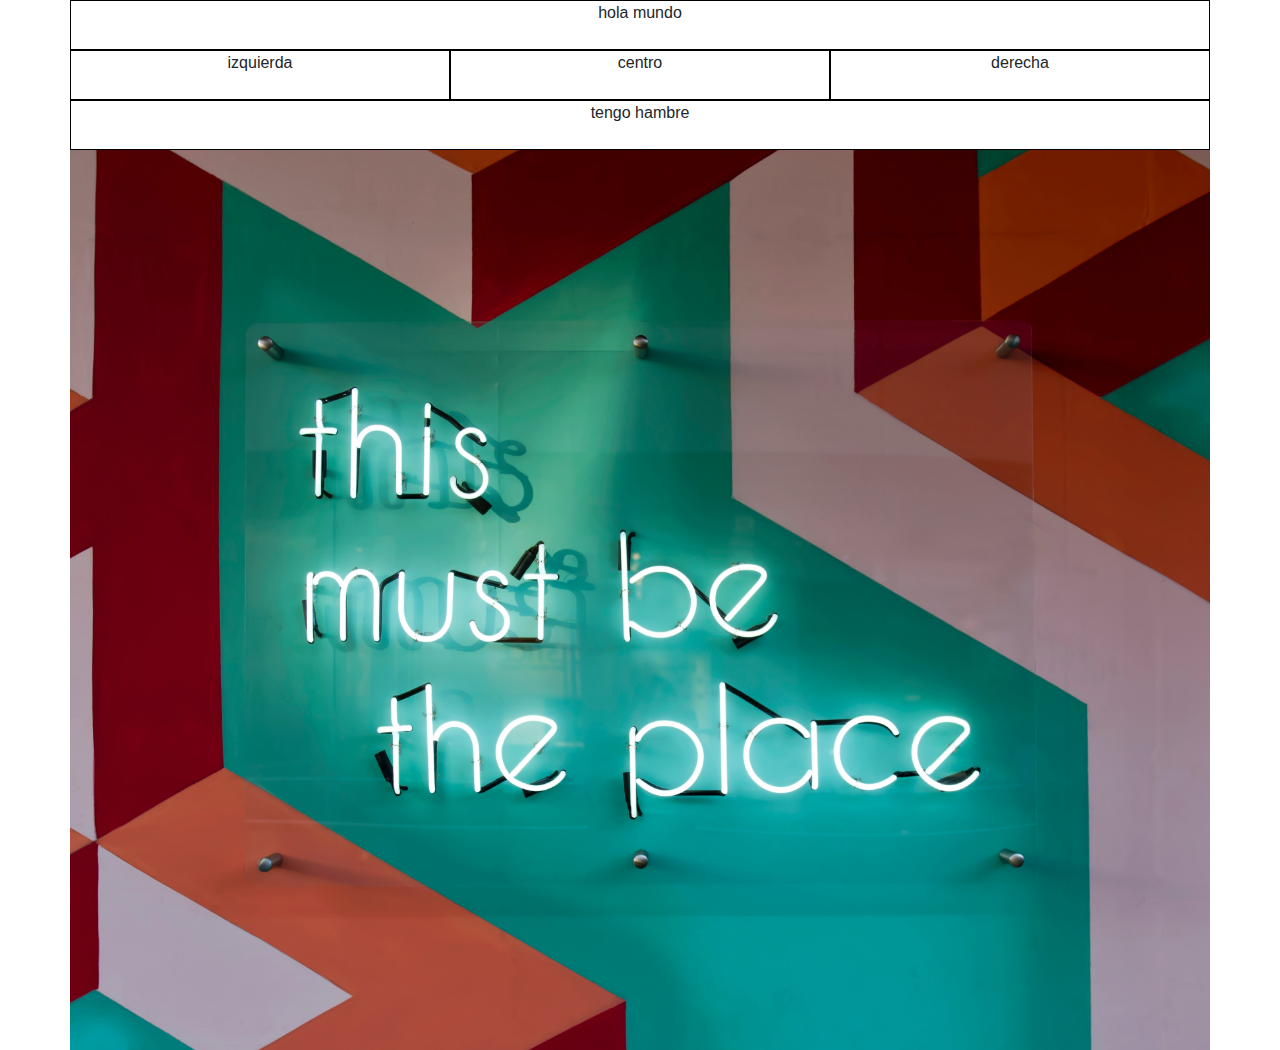
<file: index.html>
<!DOCTYPE html>
<html lang="en">
<head>
    <meta charset="UTF-8">
    <meta name="viewport" content="width=device-width, initial-scale=1.0">
    <meta http-equiv="X-UA-Compatible" content="ie=edge">
    <link rel="stylesheet" href="css/bootstrap.min.css">
    <link rel="stylesheet" href="css/estilos2.css">
    <style>
        .slider{
            background: url("imagen/place.jpg");
            height: 100vh;
            background-size: cover;
            background-position: center;
        }
    </style>
    <title>Document</title>
    <div class="container">
        <div class="row">
            <div class="col borde">hola mundo</div>
        </div>
        <div class="row color1">
            <div class="borde col-4">izquierda</div>
            <div class="borde col-4">centro</div>
            <div class="borde col-4">derecha</div>
        </div>
        <div class="row">
            <div class="borde col">tengo hambre</div>
        </div>
    </div>
</head>
<body>
    <div class="container fluid slider d-flex flex-column justify-content-center align-items-center">

    </div>
    
</body>
</html>
</file>
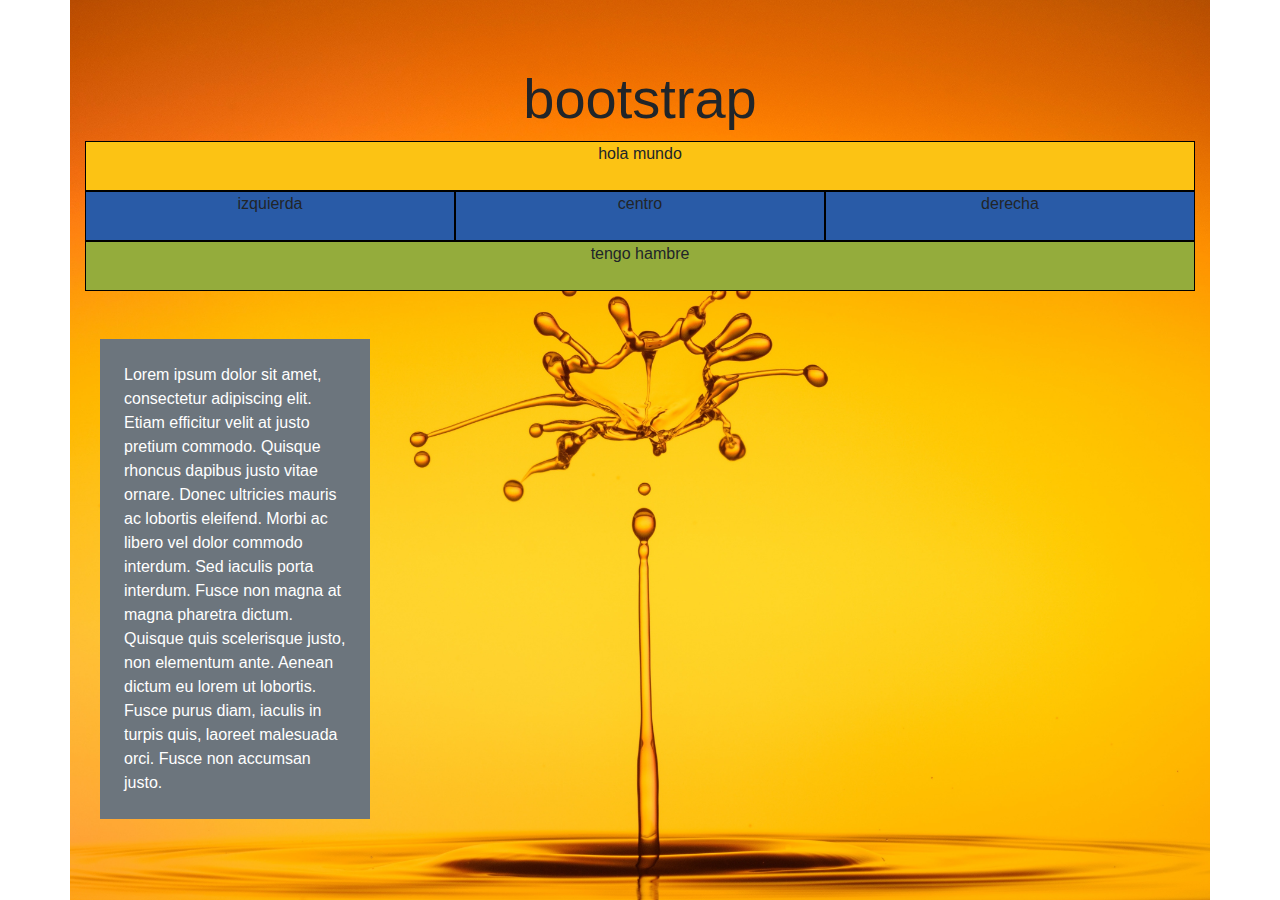
<file: index2.html>
<!DOCTYPE html>
<html lang="en">
<head>
    <meta charset="UTF-8">
    <meta name="viewport" content="width=device-width, initial-scale=1.0">
    <meta http-equiv="X-UA-Compatible" content="ie=edge">
    <link rel="stylesheet" href="css/bootstrap.min.css">
    <link rel="stylesheet" href="css/estilos2.css">
    <style>
        .slider{
            background: url("imagen/agua.jpg");
            height: 100vh;
            background-size: cover;
            background-position: center;
        }
    </style>
    <title>Document</title>
    
        
    
    </div>
</head>
<body>
        <div class="container fluid slider d-flex flex-column justify-content-center align-items-center">
            <h1 class="display-4 nh-5">bootstrap</h1>
                <div class="container">
                        <div class="color2 row">
                            <div class="col borde">hola mundo</div>
                        </div>
                        <div class="color4 row">
                            <div class="borde col-4">izquierda</div>
                            <div class="borde col-4">centro</div>
                            <div class="borde col-4">derecha</div>
                        </div>
                        <div class="color3 row">
                            <div class="borde col">tengo hambre</div>
                        </div>
            </div>
            <section class="container-fluid">
<p class="mt-5 bg-secondary text-white p-4 w-25">
    Lorem ipsum dolor sit amet, consectetur adipiscing elit. Etiam efficitur velit at justo pretium commodo. Quisque rhoncus dapibus justo vitae ornare. Donec ultricies mauris ac lobortis eleifend. Morbi ac libero vel dolor commodo interdum. Sed iaculis porta interdum. Fusce non magna at magna pharetra dictum. Quisque quis scelerisque justo, non elementum ante. Aenean dictum eu lorem ut lobortis. Fusce purus diam, iaculis in turpis quis, laoreet malesuada orci. Fusce non accumsan justo.
</p>
            </section>
</body>
</html>
</file>
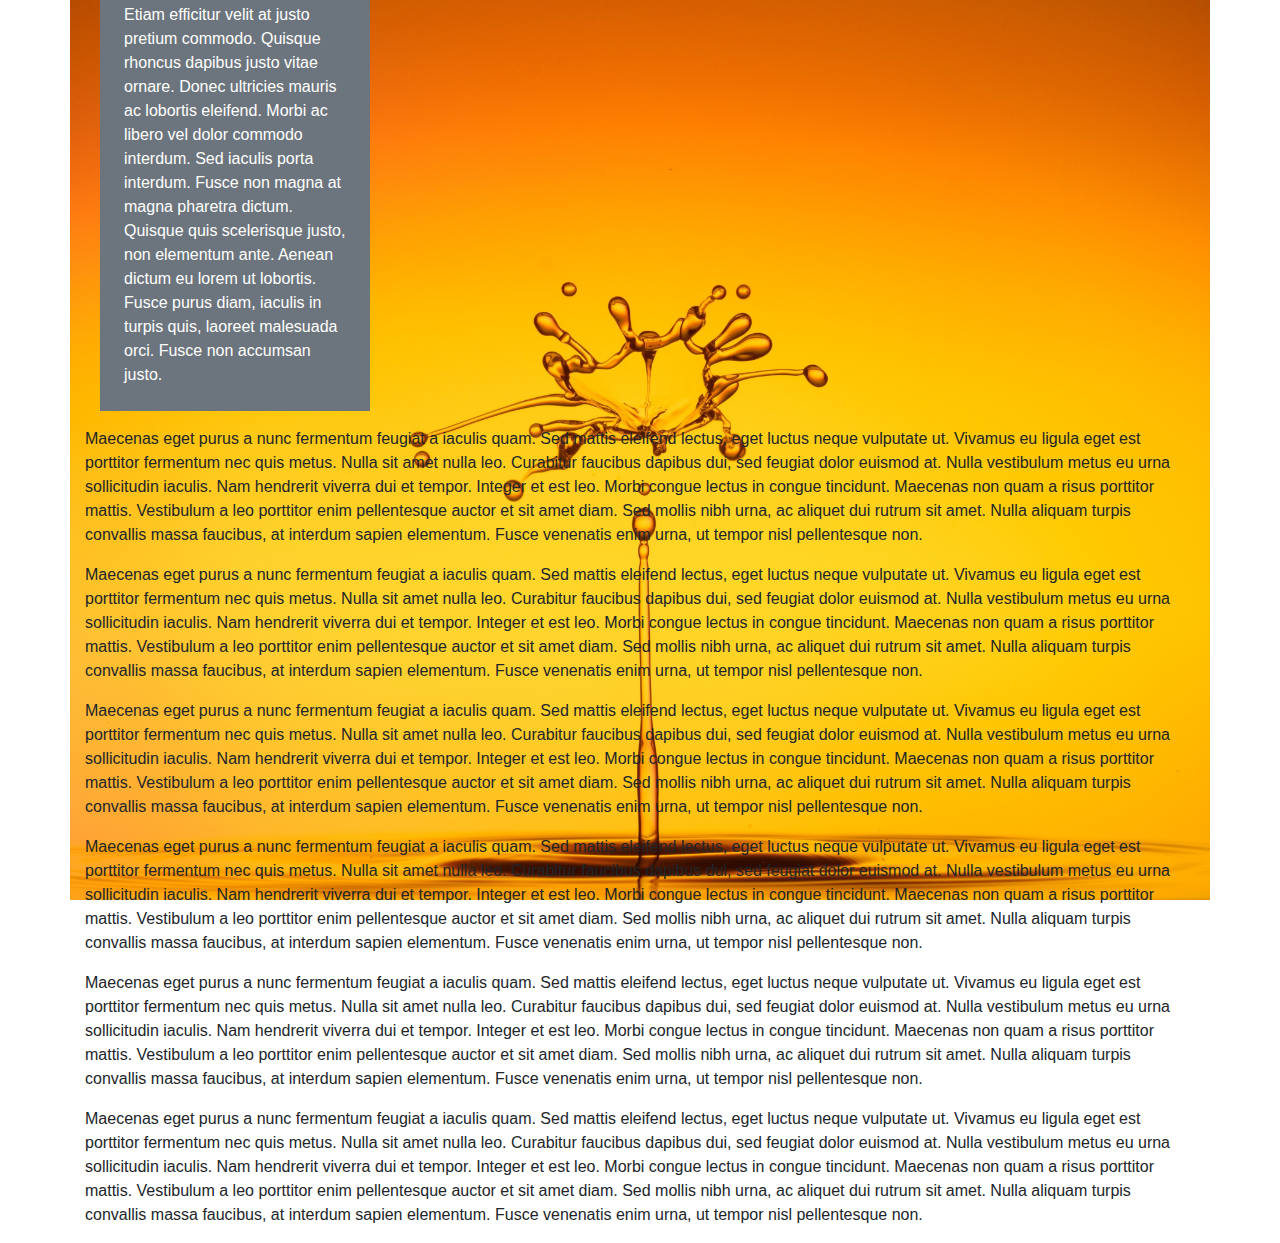
<file: index3.html>
<!DOCTYPE html>
<html lang="en">
<head>
    <meta charset="UTF-8">
    <meta name="viewport" content="width=device-width, initial-scale=1.0">
    <meta http-equiv="X-UA-Compatible" content="ie=edge">
    <link rel="stylesheet" href="css/bootstrap.min.css">
    <link rel="stylesheet" href="css/estilos2.css">
    <style>
        .slider{
            background: url("imagen/agua.jpg");
            height: 100vh;
            background-size: cover;
            background-position: center;
        }
    </style>
    <title>Document</title>
    
        
    
    </div>
</head>
<body>
        <div class="container fluid slider d-flex flex-column justify-content-center align-items-center">
            <h1 class="display-4 nh-5">bootstrap</h1>
                <div class="container">
                        <div class="color2 row">
                            <div class="col borde">hola mundo</div>
                        </div>
                        <div class="color4 row">
                            <div class="borde col-4">izquierda</div>
                            <div class="borde col-4">centro</div>
                            <div class="borde col-4">derecha</div>
                        </div>
                        <div class="color3 row">
                            <div class="borde col">tengo hambre</div>
                        </div>
            </div>
            <section class="container-fluid">
<p class="mt-5 bg-secondary text-white p-4 w-25">
    Lorem ipsum dolor sit amet, consectetur adipiscing elit. Etiam efficitur velit at justo pretium commodo. Quisque rhoncus dapibus justo vitae ornare. Donec ultricies mauris ac lobortis eleifend. Morbi ac libero vel dolor commodo interdum. Sed iaculis porta interdum. Fusce non magna at magna pharetra dictum. Quisque quis scelerisque justo, non elementum ante. Aenean dictum eu lorem ut lobortis. Fusce purus diam, iaculis in turpis quis, laoreet malesuada orci. Fusce non accumsan justo.
</p>

            </section>
            <section>
            <p>
                Maecenas eget purus a nunc fermentum feugiat a iaculis quam. Sed mattis eleifend lectus, eget luctus neque vulputate ut. Vivamus eu ligula eget est porttitor fermentum nec quis metus. Nulla sit amet nulla leo. Curabitur faucibus dapibus dui, sed feugiat dolor euismod at. Nulla vestibulum metus eu urna sollicitudin iaculis. Nam hendrerit viverra dui et tempor. Integer et est leo. Morbi congue lectus in congue tincidunt. Maecenas non quam a risus porttitor mattis. Vestibulum a leo porttitor enim pellentesque auctor et sit amet diam. Sed mollis nibh urna, ac aliquet dui rutrum sit amet. Nulla aliquam turpis convallis massa faucibus, at interdum sapien elementum. Fusce venenatis enim urna, ut tempor nisl pellentesque non.
            </p>
            <p>
                Maecenas eget purus a nunc fermentum feugiat a iaculis quam. Sed mattis eleifend lectus, eget luctus neque vulputate ut. Vivamus eu ligula eget est porttitor fermentum nec quis metus. Nulla sit amet nulla leo. Curabitur faucibus dapibus dui, sed feugiat dolor euismod at. Nulla vestibulum metus eu urna sollicitudin iaculis. Nam hendrerit viverra dui et tempor. Integer et est leo. Morbi congue lectus in congue tincidunt. Maecenas non quam a risus porttitor mattis. Vestibulum a leo porttitor enim pellentesque auctor et sit amet diam. Sed mollis nibh urna, ac aliquet dui rutrum sit amet. Nulla aliquam turpis convallis massa faucibus, at interdum sapien elementum. Fusce venenatis enim urna, ut tempor nisl pellentesque non.
            </p>
            <p>
                Maecenas eget purus a nunc fermentum feugiat a iaculis quam. Sed mattis eleifend lectus, eget luctus neque vulputate ut. Vivamus eu ligula eget est porttitor fermentum nec quis metus. Nulla sit amet nulla leo. Curabitur faucibus dapibus dui, sed feugiat dolor euismod at. Nulla vestibulum metus eu urna sollicitudin iaculis. Nam hendrerit viverra dui et tempor. Integer et est leo. Morbi congue lectus in congue tincidunt. Maecenas non quam a risus porttitor mattis. Vestibulum a leo porttitor enim pellentesque auctor et sit amet diam. Sed mollis nibh urna, ac aliquet dui rutrum sit amet. Nulla aliquam turpis convallis massa faucibus, at interdum sapien elementum. Fusce venenatis enim urna, ut tempor nisl pellentesque non.
            </p>
            <p>
                Maecenas eget purus a nunc fermentum feugiat a iaculis quam. Sed mattis eleifend lectus, eget luctus neque vulputate ut. Vivamus eu ligula eget est porttitor fermentum nec quis metus. Nulla sit amet nulla leo. Curabitur faucibus dapibus dui, sed feugiat dolor euismod at. Nulla vestibulum metus eu urna sollicitudin iaculis. Nam hendrerit viverra dui et tempor. Integer et est leo. Morbi congue lectus in congue tincidunt. Maecenas non quam a risus porttitor mattis. Vestibulum a leo porttitor enim pellentesque auctor et sit amet diam. Sed mollis nibh urna, ac aliquet dui rutrum sit amet. Nulla aliquam turpis convallis massa faucibus, at interdum sapien elementum. Fusce venenatis enim urna, ut tempor nisl pellentesque non.
            </p>
            <p>
                Maecenas eget purus a nunc fermentum feugiat a iaculis quam. Sed mattis eleifend lectus, eget luctus neque vulputate ut. Vivamus eu ligula eget est porttitor fermentum nec quis metus. Nulla sit amet nulla leo. Curabitur faucibus dapibus dui, sed feugiat dolor euismod at. Nulla vestibulum metus eu urna sollicitudin iaculis. Nam hendrerit viverra dui et tempor. Integer et est leo. Morbi congue lectus in congue tincidunt. Maecenas non quam a risus porttitor mattis. Vestibulum a leo porttitor enim pellentesque auctor et sit amet diam. Sed mollis nibh urna, ac aliquet dui rutrum sit amet. Nulla aliquam turpis convallis massa faucibus, at interdum sapien elementum. Fusce venenatis enim urna, ut tempor nisl pellentesque non.
            </p>
            <p>
                Maecenas eget purus a nunc fermentum feugiat a iaculis quam. Sed mattis eleifend lectus, eget luctus neque vulputate ut. Vivamus eu ligula eget est porttitor fermentum nec quis metus. Nulla sit amet nulla leo. Curabitur faucibus dapibus dui, sed feugiat dolor euismod at. Nulla vestibulum metus eu urna sollicitudin iaculis. Nam hendrerit viverra dui et tempor. Integer et est leo. Morbi congue lectus in congue tincidunt. Maecenas non quam a risus porttitor mattis. Vestibulum a leo porttitor enim pellentesque auctor et sit amet diam. Sed mollis nibh urna, ac aliquet dui rutrum sit amet. Nulla aliquam turpis convallis massa faucibus, at interdum sapien elementum. Fusce venenatis enim urna, ut tempor nisl pellentesque non.
            </p>
        </section>
</body>
</html>
</file>
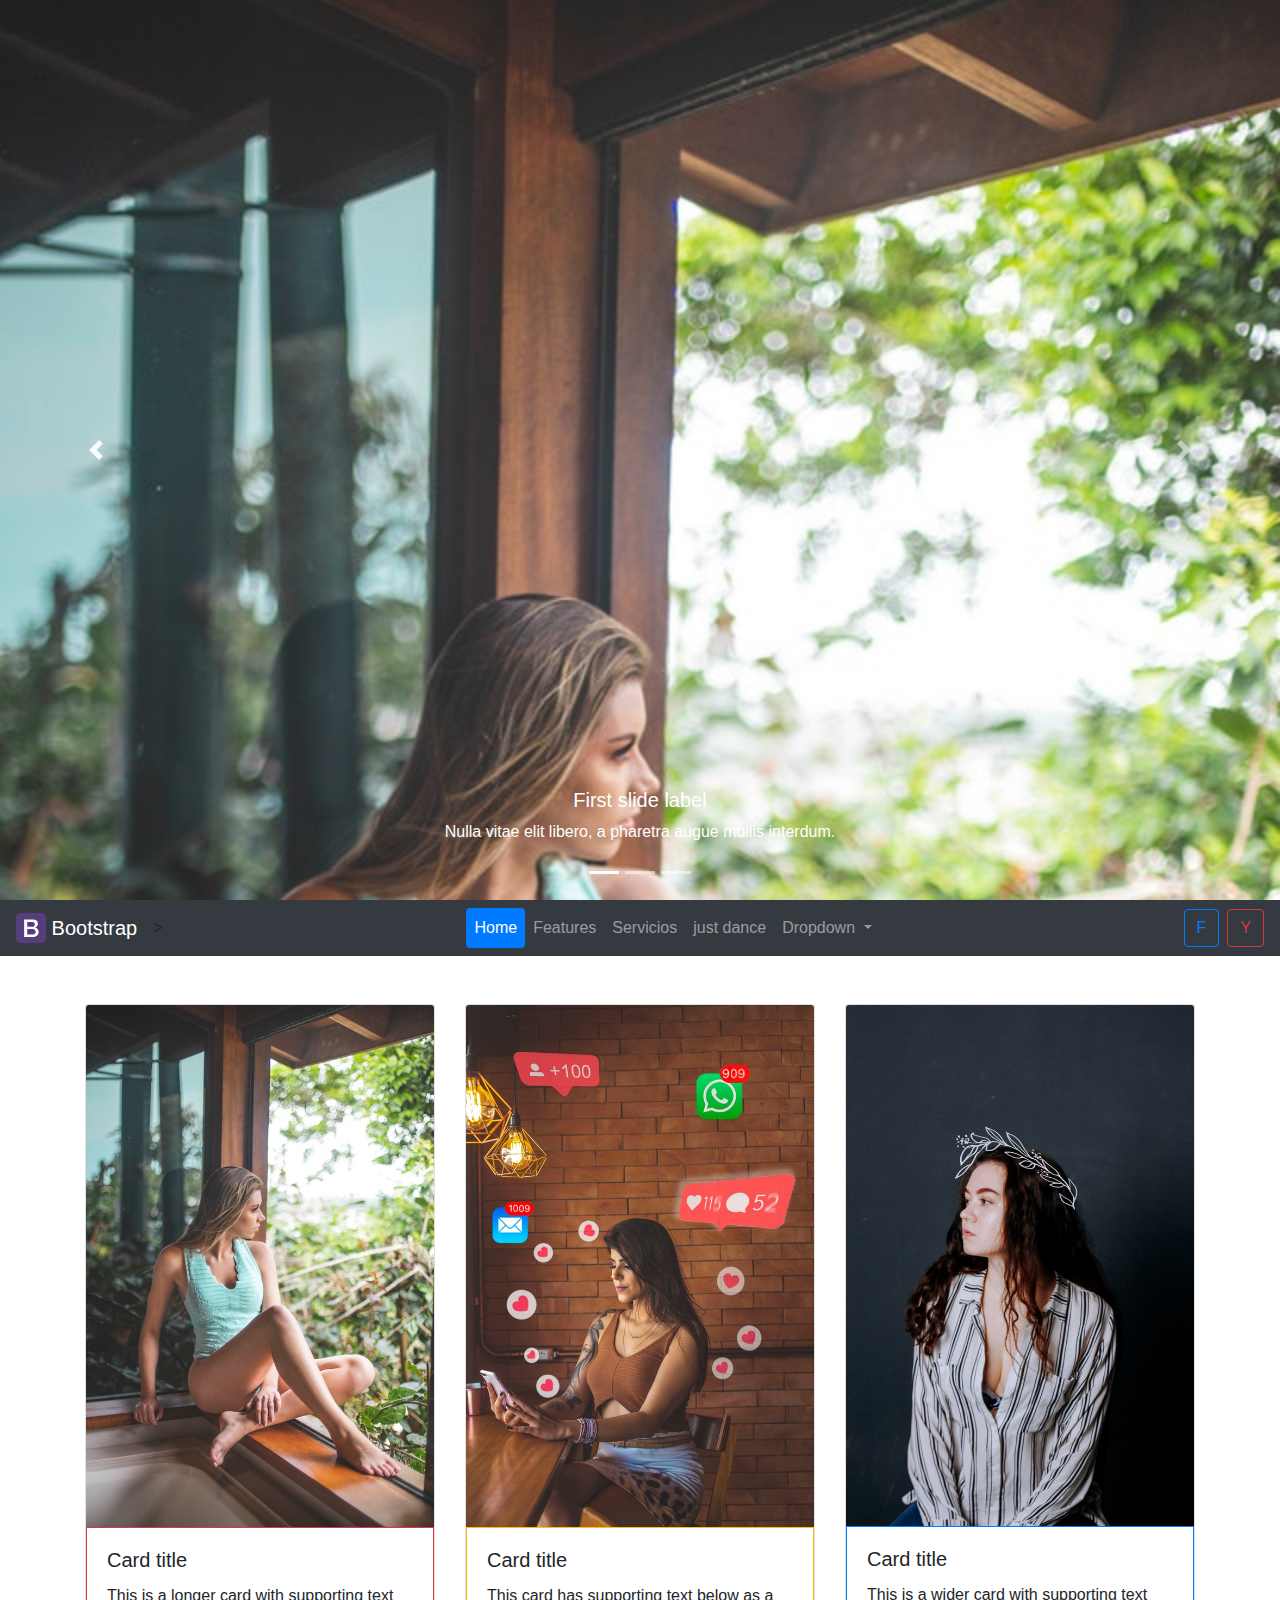
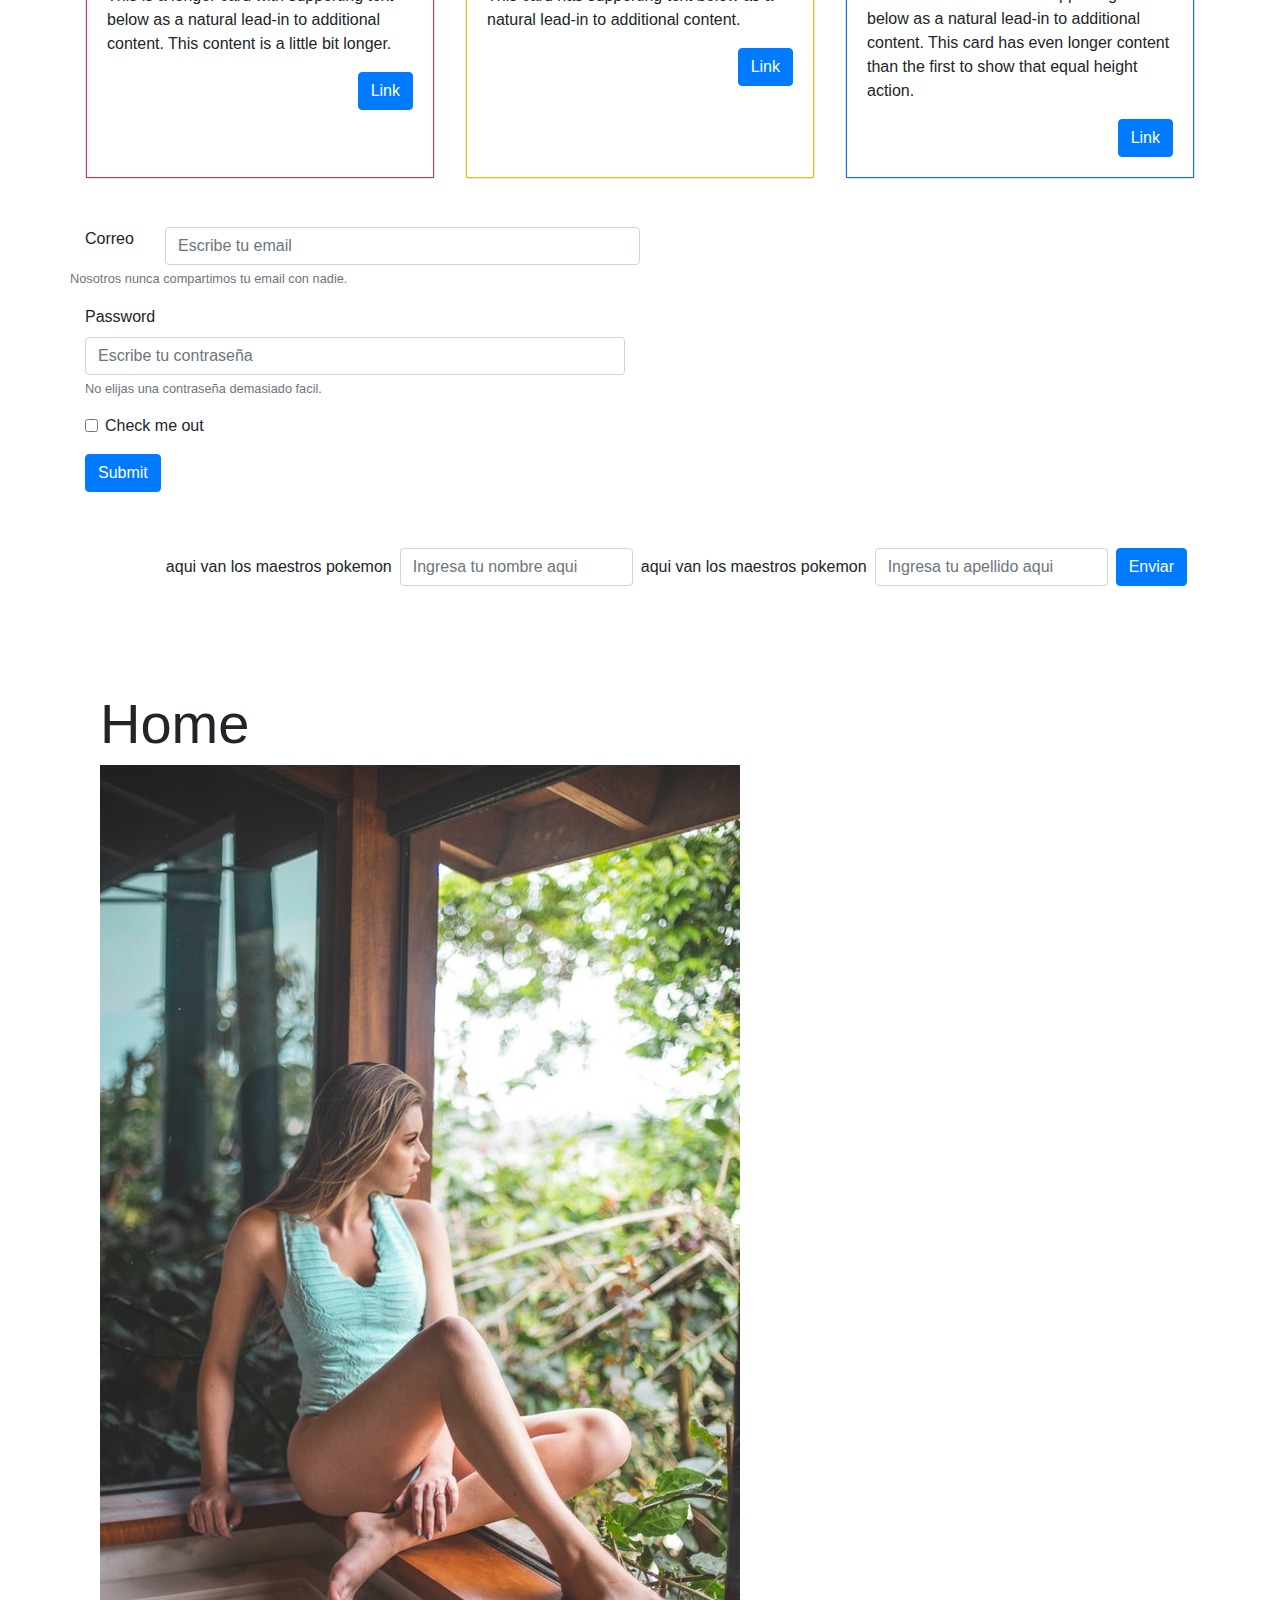
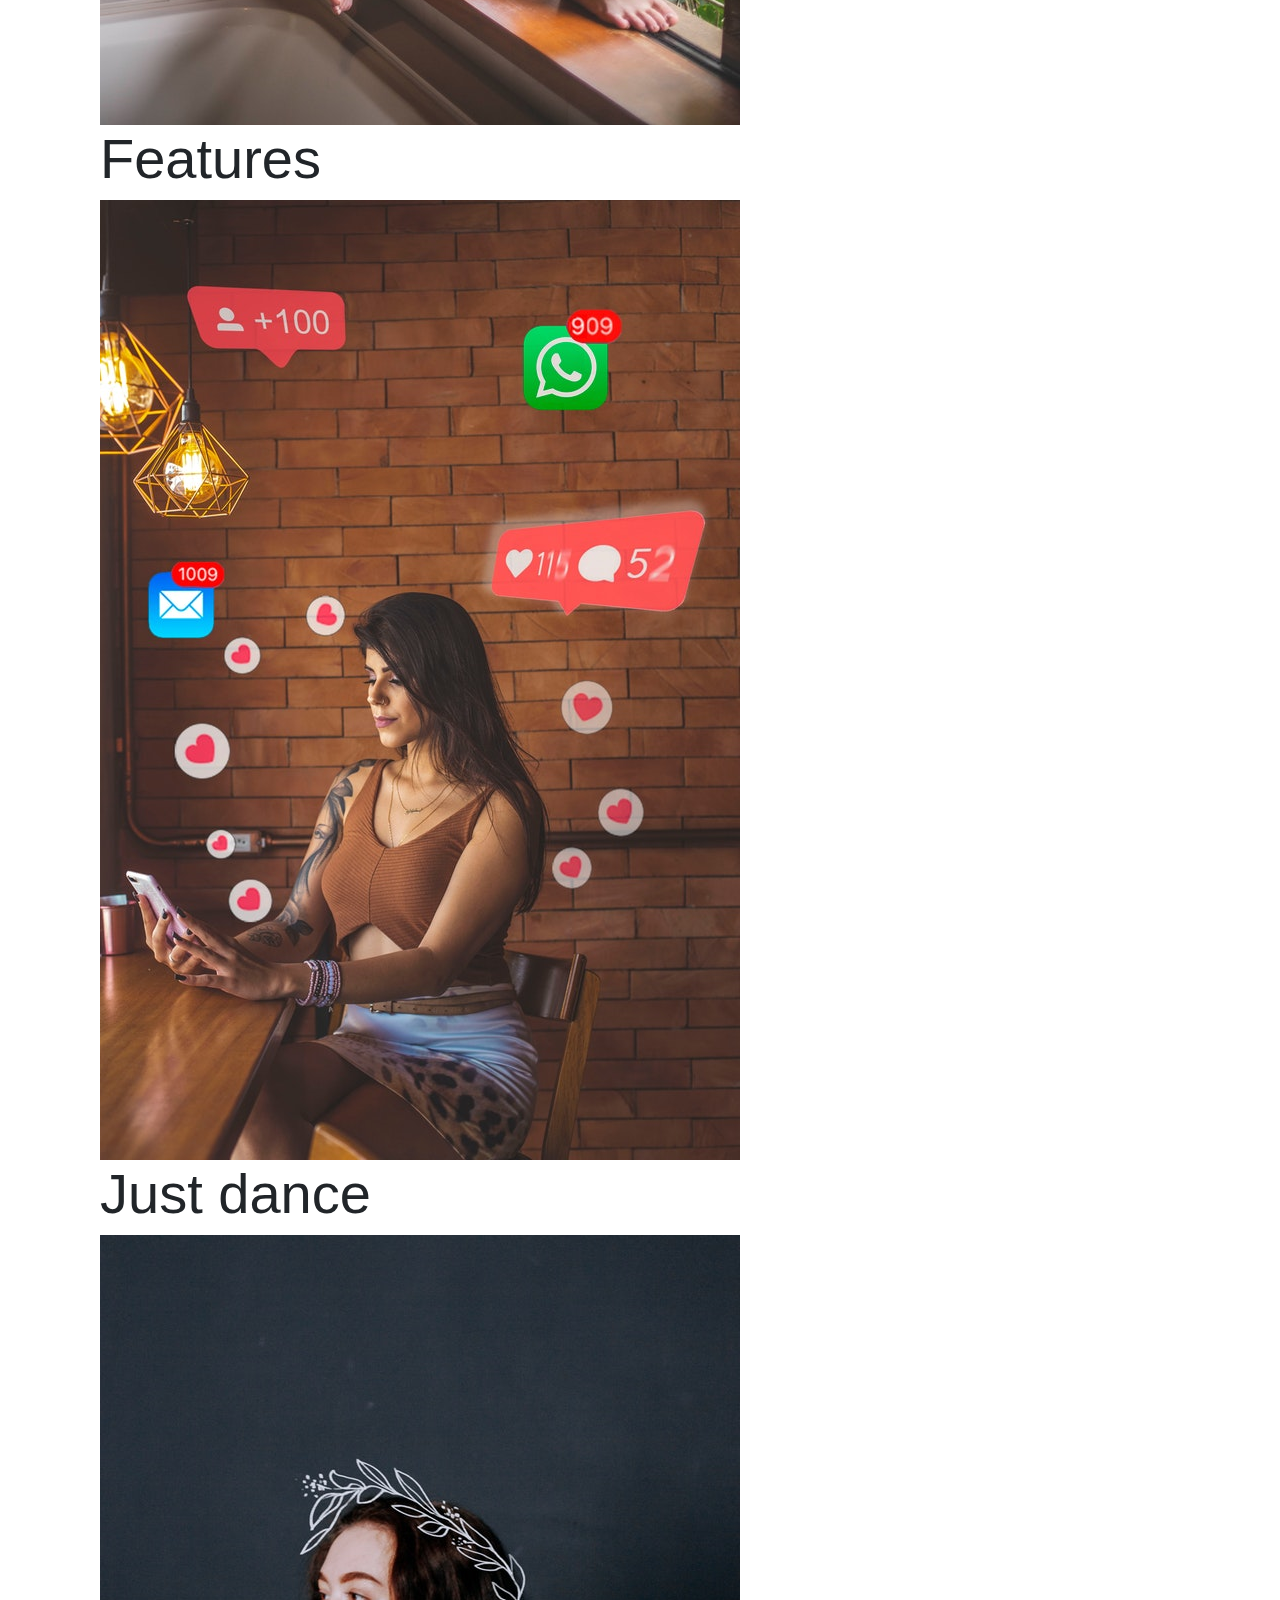
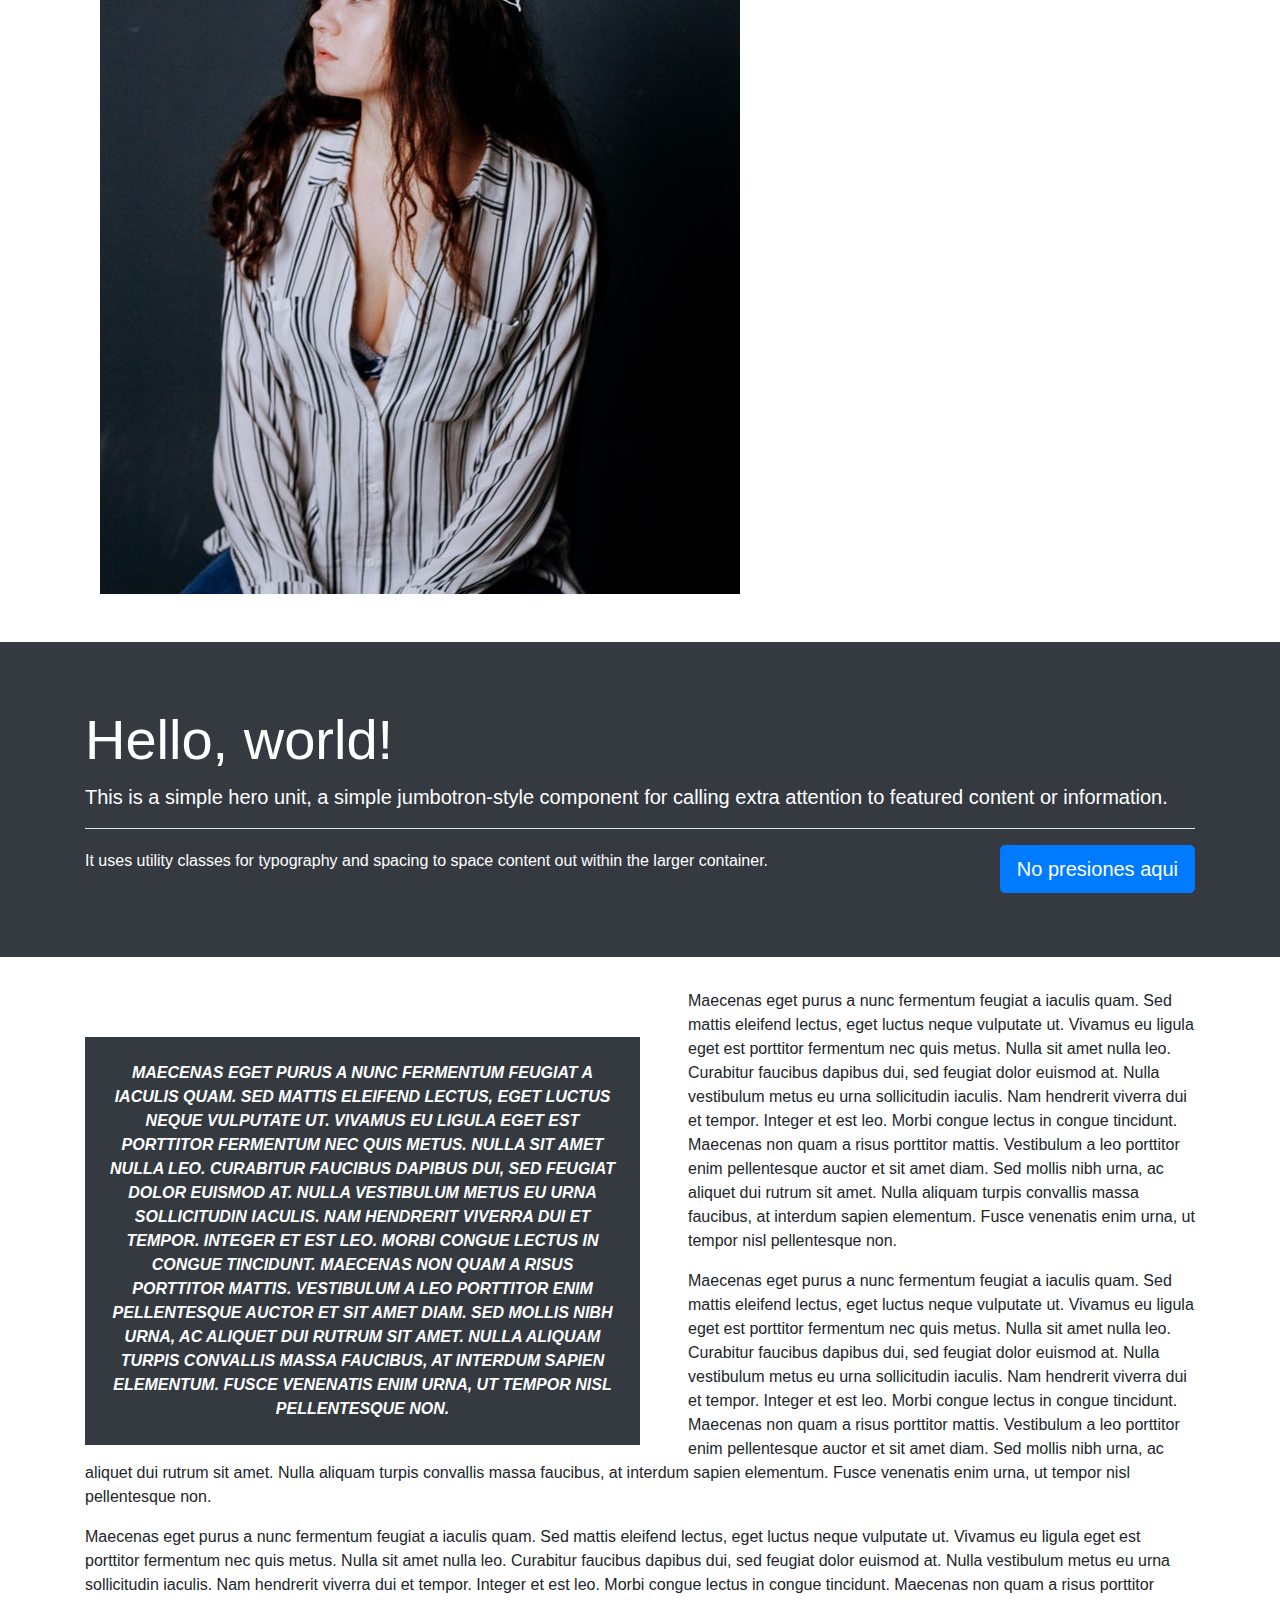
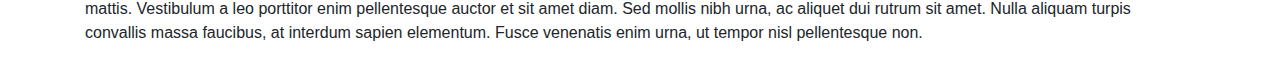
<file: nuevoindex9.html>
<!DOCTYPE html>
<html lang="en">
<head>
    <meta charset="UTF-8">
    <meta name="viewport" content="width=device-width, initial-scale=1.0">
    <meta http-equiv="X-UA-Compatible" content="ie=edge">
    <link rel="stylesheet" href="css/bootstrap.css">
    <link rel="stylesheet" href="css/estilos2.css">
    <style>
         
    .slider{
            background: url(imagen/madera.jpg);
            height: 100vh;
            background-size: cover;
            background-position: center;
            }
            body{
                position: relative;
            }
    </style>

    <title>Document</title>
    <script src="js/smooth-scroll.min.js"></script>
    <script>
                        var scroll = new SmoothScroll('a[href*="#"]', {

                // Selectors
                ignore: '[data-scroll-ignore]', // Selector for links to ignore (must be a valid CSS selector)
                header: null, // Selector for fixed headers (must be a valid CSS selector)
                topOnEmptyHash: true, // Scroll to the top of the page for links with href="#"

                // Speed & Duration
                speed: 500, // Integer. Amount of time in milliseconds it should take to scroll 1000px
                speedAsDuration: false, // If true, use speed as the total duration of the scroll animation
                durationMax: null, // Integer. The maximum amount of time the scroll animation should take
                durationMin: null, // Integer. The minimum amount of time the scroll animation should take
                clip: true, // If true, adjust scroll distance to prevent abrupt stops near the bottom of the page
                offset: function (anchor, toggle) {

                    // Integer or Function returning an integer. How far to offset the scrolling anchor location in pixels
                    // This example is a function, but you could do something as simple as `offset: 25`

                    // An example returning different values based on whether the clicked link was in the header nav or not
                    if (toggle.classList.closest('.my-header-nav')) {
                        return 25;
                    } else {
                        return 50;
                    }

                },

                // Easing
                easing: 'easeInOutCubic', // Easing pattern to use
                customEasing: function (time) {

                    // Function. Custom easing pattern
                    // If this is set to anything other than null, will override the easing option above

                    // return <your formulate with time as a multiplier>

                    // Example: easeInOut Quad
                    return time < 0.5 ? 2 * time * time : -1 + (4 - 2 * time) * time;

                },

                // History
                updateURL: true, // Update the URL on scroll
                popstate: true, // Animate scrolling with the forward/backward browser buttons (requires updateURL to be true)

                // Custom Events
                emitEvents: true // Emit custom events

                });
    </script>
</head>
<body data-spy="scroll" data-target="#experimento">
        <div class="bd-example">
                <div id="carouselExampleCaptions" class="carousel slide" data-ride="carousel">
                  <ol class="carousel-indicators">
                    <li data-target="#carouselExampleCaptions" data-slide-to="0" class="active"></li>
                    <li data-target="#carouselExampleCaptions" data-slide-to="1"></li>
                    <li data-target="#carouselExampleCaptions" data-slide-to="2"></li>
                  </ol>
                  <div class="carousel-inner">
                    <div class="carousel-item active" style="height: 100vh">
                      <img src="imagen/woman 1.jpg" class="d-block w-100" alt="...">
                      <div class="carousel-caption d-none d-md-block">
                        <h5>First slide label</h5>
                        <p>Nulla vitae elit libero, a pharetra augue mollis interdum.</p>
                      </div>
                    </div>
                    <div class="carousel-item" style="height: 100vh">
                      <img src="imagen/woman 2.jpg" class="d-block w-100" alt="...">
                      <div class="carousel-caption d-none d-md-block">
                        <h5>Second slide label</h5>
                        <p>Lorem ipsum dolor sit amet, consectetur adipiscing elit.</p>
                      </div>
                    </div>
                    <div class="carousel-item" style="height: 100vh">
                      <img src="imagen/woman 3.jpg" class="d-block w-100" alt="...">
                      <div class="carousel-caption d-none d-md-block">
                        <h5>Third slide label</h5>
                        <p>Praesent commodo cursus magna, vel scelerisque nisl consectetur.</p>
                      </div>
                    </div>
                  </div>
                  <a class="carousel-control-prev" href="#carouselExampleCaptions" role="button" data-slide="prev">
                    <span class="carousel-control-prev-icon" aria-hidden="true"></span>
                    <span class="sr-only">Previous</span>
                  </a>
                  <a class="carousel-control-next" href="#carouselExampleCaptions" role="button" data-slide="next">
                    <span class="carousel-control-next-icon" aria-hidden="true"></span>
                    <span class="sr-only">Next</span>
                  </a>
                </div>
              </div>
    </div>
    
    <nav id="experimento" class="navbar navbar-dark bg-dark navbar-expand-md sticky-top nav-pills">
                <button class="navbar-toggler navbar-toggler-right" type="button" data-toggle="collapse" data-target="#navbarTogglerDemo01" aria-controls="navbarTogglerDemo01" aria-expanded="false" aria-label="Toggle navigation">
                                <span class="navbar-toggler-icon"></span>
                              </button>
                <a class="navbar-brand" href="nuevoindex5.html">
                                <img src="imagen/bootstrap-solid.svg" width="30" height="30" class="d-inline-block align-top" alt="">
                                Bootstrap
                              </a>
                              <div class="collapse navbar-collapse" id="navbarTogglerDemo01">>
                              <div class="navbar-nav mr-auto ml-auto text-center">
                                        <a class="nav-item nav-link active" href="#home-1">Home</a>
                                        <a class="nav-item nav-link" href="#features-1">Features</a>
                                        <a class="nav-item nav-link" href="Servicios.html">Servicios</a>
                                        <a class="nav-item nav-link" href="#justdance-1" tabindex="-1" aria-disabled="true">just dance</a>
                                        <li class="nav-item dropdown">
                                            <a class="nav-link dropdown-toggle" href="#" id="navbarDropdown" role="button" data-toggle="dropdown" aria-haspopup="true" aria-expanded="false">
                                              Dropdown
                                            </a>
                                            <div class="dropdown-menu" aria-labelledby="navbarDropdown">
                                              <a class="dropdown-item" href="#">Carry on my wayward son</a>
                                              <a class="dropdown-item" href="#">Starboy</a>
                                              <div class="dropdown-divider"></div>
                                              <a class="dropdown-item" href="#">Dust in the wind</a>
                                            </div>
                                          </li>
                                      </div>
                                      <div class="d-flex flex-row justify-content-center">
                                              <a href="https://www.facebook.com/" class="btn btn-outline-primary mr-2">F</a>
                                              <a href="https://www.youtube.com/" class="btn btn-outline-danger">Y</a>
                                              
                                      </div>
                                </div>
                                
            </nav> 
        
        <div class="container">
                        <div class="card-deck mt-auto pt-5">
                                        <div class="card">
                                          <img src="imagen/woman 1.jpg" class="card-img-top" alt="...">
                                          <div class="card-body border border-danger">
                                            <h5 class="card-title">Card title</h5>
                                            <p class="card-text">This is a longer card with supporting text below as a natural lead-in to additional content. This content is a little bit longer.</p>
                                            <div class="d-flex justify-content-end">
                                            <a class="btn btn-primary" href="https://www.pexels.com/photo/woman-in-teal-swimsuit-sitting-by-the-window-1776906/" role="button">Link</a> 
                                        </div>
                                          </div>
                                        </div>
                                        <div class="card">
                                          <img src="imagen/woman 2.jpg" class="card-img-top" alt="...">
                                          <div class="card-body border border-warning">
                                            <h5 class="card-title">Card title</h5>
                                            <p class="card-text">This card has supporting text below as a natural lead-in to additional content.</p>
                                            <div class="d-flex justify-content-end">
                                            <a class="btn btn-primary" href="https://www.pexels.com/photo/sitting-woman-using-smartphone-with-hearts-and-smartphone-icons-2055500/" role="button">Link</a>
                                        </div>
                                          </div>
                                        </div>
                                        <div class="card">
                                          <img src="imagen/woman 3.jpg" class="card-img-top" alt="...">
                                          <div class="card-body border border-primary">
                                            <h5 class="card-title">Card title</h5>
                                            <p class="card-text">This is a wider card with supporting text below as a natural lead-in to additional content. This card has even longer content than the first to show that equal height action.</p>
                                            <div class="d-flex justify-content-end">

                                            <a class="btn btn-primary" href="https://www.pexels.com/photo/woman-looking-sideways-2093301/" role="button">Link</a> 
                                        </div>
                                          </div>
                                        </div>
                                      </div>
                                <div class="row">
                                    <div class="col-6"> 
                                      <form>
                                        <div class="form-group mt-5 row">
                                          <label for="exampleInputEmail1" class="col-2 align-items-center">Correo</label>
                                          <input type="email" class="form-control col-10" id="exampleInputEmail1" aria-describedby="emailHelp" placeholder="Escribe tu email">
                                          <small id="emailHelp" class="form-text text-muted">Nosotros nunca compartimos tu email con nadie.</small>
                                        </div>
                                        <div class="form-group">
                                          <label for="exampleInputPassword1">Password</label>
                                          <input type="password" class="form-control" id="exampleInputPassword1" placeholder="Escribe tu contraseña">
                                          <small id="emailHelp" class="form-text text-muted">No elijas una contraseña demasiado facil.</small>
                                        </div>
                                        <div class="form-group form-check">
                                          <input type="checkbox" class="form-check-input" id="exampleCheck1">
                                          <label class="form-check-label" for="exampleCheck1">Check me out</label>
                                        </div>
                                        <button type="submit" class="btn btn-primary">Submit</button>
                                      </form>
                                    </div>
                                    </div>

                                <div>
                                  <form action="" class="form-inline mt-5 justify-content-end flex-column flex-md-row">
                                    <div class="form-group my-2">
                                      <label for="" class="mx-2">aqui van los maestros pokemon</label>
                                    <input type="text" placeholder="Ingresa tu nombre aqui" class="form-control">
                                    </div>

                                    <div class="form-group my-2">
                                        <label for="" class="mx-2">aqui van los maestros pokemon</label>
                                      <input type="text" placeholder="Ingresa tu apellido aqui" class="form-control">
                                      </div>
                                      <div class="form-group mx-2 my-2">
                                          <button class="btn btn-primary">Enviar</button>
                                        </div>
                                  </form>
                                </div>

           <div class="container">
             <div id="home-1" class="mt-5 pt-5">
               <h1 class="display-4">Home</h1>
               <img src="imagen/woman 1.jpg" alt="" class="img-fluid">
             </div>
           </div>     
           
           <div class="container my-6" class="mt-5 pt-5">
              <div id="features-1">
                <h1 class="display-4">Features</h1>
                <img src="imagen/woman 2.jpg" alt="" class="img-fluid">
              </div>
            </div>  

            <div class="container my-6" class="mt-5 pt-5">
                <div id="justdance-1">
                  <h1 class="display-4">Just dance</h1>
                  <img src="imagen/woman 3.jpg" alt="" class="img-fluid">
                </div>
              </div>  

        </div>
          <div class="">
            <div class="jumbotron mt-5 bg-dark text-white rounded-0">
              <div class="container">
                <h1 class="display-4">Hello, world!</h1>
              <p class="lead">This is a simple hero unit, a simple jumbotron-style component for calling extra attention to featured content or information.</p>
              <hr class="my-6 bg-white">
              <div class="d-flex justify-content-between align-items-center">
              <p>It uses utility classes for typography and spacing to space content out within the larger container.</p>
              <a class="btn btn-primary btn-lg" href="#" role="button">No presiones aqui</a>
            </div> 
        </div>
        </div>
          </div>
    <div class="container">
           
<p class="mt-5  bg-dark text-white p-4 w-50 text-uppercase text-center font-weight-bold font-italic text-white float-left mr-5">
        Maecenas eget purus a nunc fermentum feugiat a iaculis quam. Sed mattis eleifend lectus, eget luctus neque vulputate ut. Vivamus eu ligula eget est porttitor fermentum nec quis metus. Nulla sit amet nulla leo. Curabitur faucibus dapibus dui, sed feugiat dolor euismod at. Nulla vestibulum metus eu urna sollicitudin iaculis. Nam hendrerit viverra dui et tempor. Integer et est leo. Morbi congue lectus in congue tincidunt. Maecenas non quam a risus porttitor mattis. Vestibulum a leo porttitor enim pellentesque auctor et sit amet diam. Sed mollis nibh urna, ac aliquet dui rutrum sit amet. Nulla aliquam turpis convallis massa faucibus, at interdum sapien elementum. Fusce venenatis enim urna, ut tempor nisl pellentesque non.
</p> 
<p>
        Maecenas eget purus a nunc fermentum feugiat a iaculis quam. Sed mattis eleifend lectus, eget luctus neque vulputate ut. Vivamus eu ligula eget est porttitor fermentum nec quis metus. Nulla sit amet nulla leo. Curabitur faucibus dapibus dui, sed feugiat dolor euismod at. Nulla vestibulum metus eu urna sollicitudin iaculis. Nam hendrerit viverra dui et tempor. Integer et est leo. Morbi congue lectus in congue tincidunt. Maecenas non quam a risus porttitor mattis. Vestibulum a leo porttitor enim pellentesque auctor et sit amet diam. Sed mollis nibh urna, ac aliquet dui rutrum sit amet. Nulla aliquam turpis convallis massa faucibus, at interdum sapien elementum. Fusce venenatis enim urna, ut tempor nisl pellentesque non.
</p>
<p>
        Maecenas eget purus a nunc fermentum feugiat a iaculis quam. Sed mattis eleifend lectus, eget luctus neque vulputate ut. Vivamus eu ligula eget est porttitor fermentum nec quis metus. Nulla sit amet nulla leo. Curabitur faucibus dapibus dui, sed feugiat dolor euismod at. Nulla vestibulum metus eu urna sollicitudin iaculis. Nam hendrerit viverra dui et tempor. Integer et est leo. Morbi congue lectus in congue tincidunt. Maecenas non quam a risus porttitor mattis. Vestibulum a leo porttitor enim pellentesque auctor et sit amet diam. Sed mollis nibh urna, ac aliquet dui rutrum sit amet. Nulla aliquam turpis convallis massa faucibus, at interdum sapien elementum. Fusce venenatis enim urna, ut tempor nisl pellentesque non.
</p>
<p>
        Maecenas eget purus a nunc fermentum feugiat a iaculis quam. Sed mattis eleifend lectus, eget luctus neque vulputate ut. Vivamus eu ligula eget est porttitor fermentum nec quis metus. Nulla sit amet nulla leo. Curabitur faucibus dapibus dui, sed feugiat dolor euismod at. Nulla vestibulum metus eu urna sollicitudin iaculis. Nam hendrerit viverra dui et tempor. Integer et est leo. Morbi congue lectus in congue tincidunt. Maecenas non quam a risus porttitor mattis. Vestibulum a leo porttitor enim pellentesque auctor et sit amet diam. Sed mollis nibh urna, ac aliquet dui rutrum sit amet. Nulla aliquam turpis convallis massa faucibus, at interdum sapien elementum. Fusce venenatis enim urna, ut tempor nisl pellentesque non.
</p>
    </div>

    <script src="https://code.jquery.com/jquery-3.3.1.slim.min.js" integrity="sha384-q8i/X+965DzO0rT7abK41JStQIAqVgRVzpbzo5smXKp4YfRvH+8abtTE1Pi6jizo" crossorigin="anonymous"></script>
<script src="https://cdnjs.cloudflare.com/ajax/libs/popper.js/1.14.7/umd/popper.min.js" integrity="sha384-UO2eT0CpHqdSJQ6hJty5KVphtPhzWj9WO1clHTMGa3JDZwrnQq4sF86dIHNDz0W1" crossorigin="anonymous"></script>
<script src="https://stackpath.bootstrapcdn.com/bootstrap/4.3.1/js/bootstrap.min.js" integrity="sha384-JjSmVgyd0p3pXB1rRibZUAYoIIy6OrQ6VrjIEaFf/nJGzIxFDsf4x0xIM+B07jRM" crossorigin="anonymous"></script>
</body>
</html>
</file>
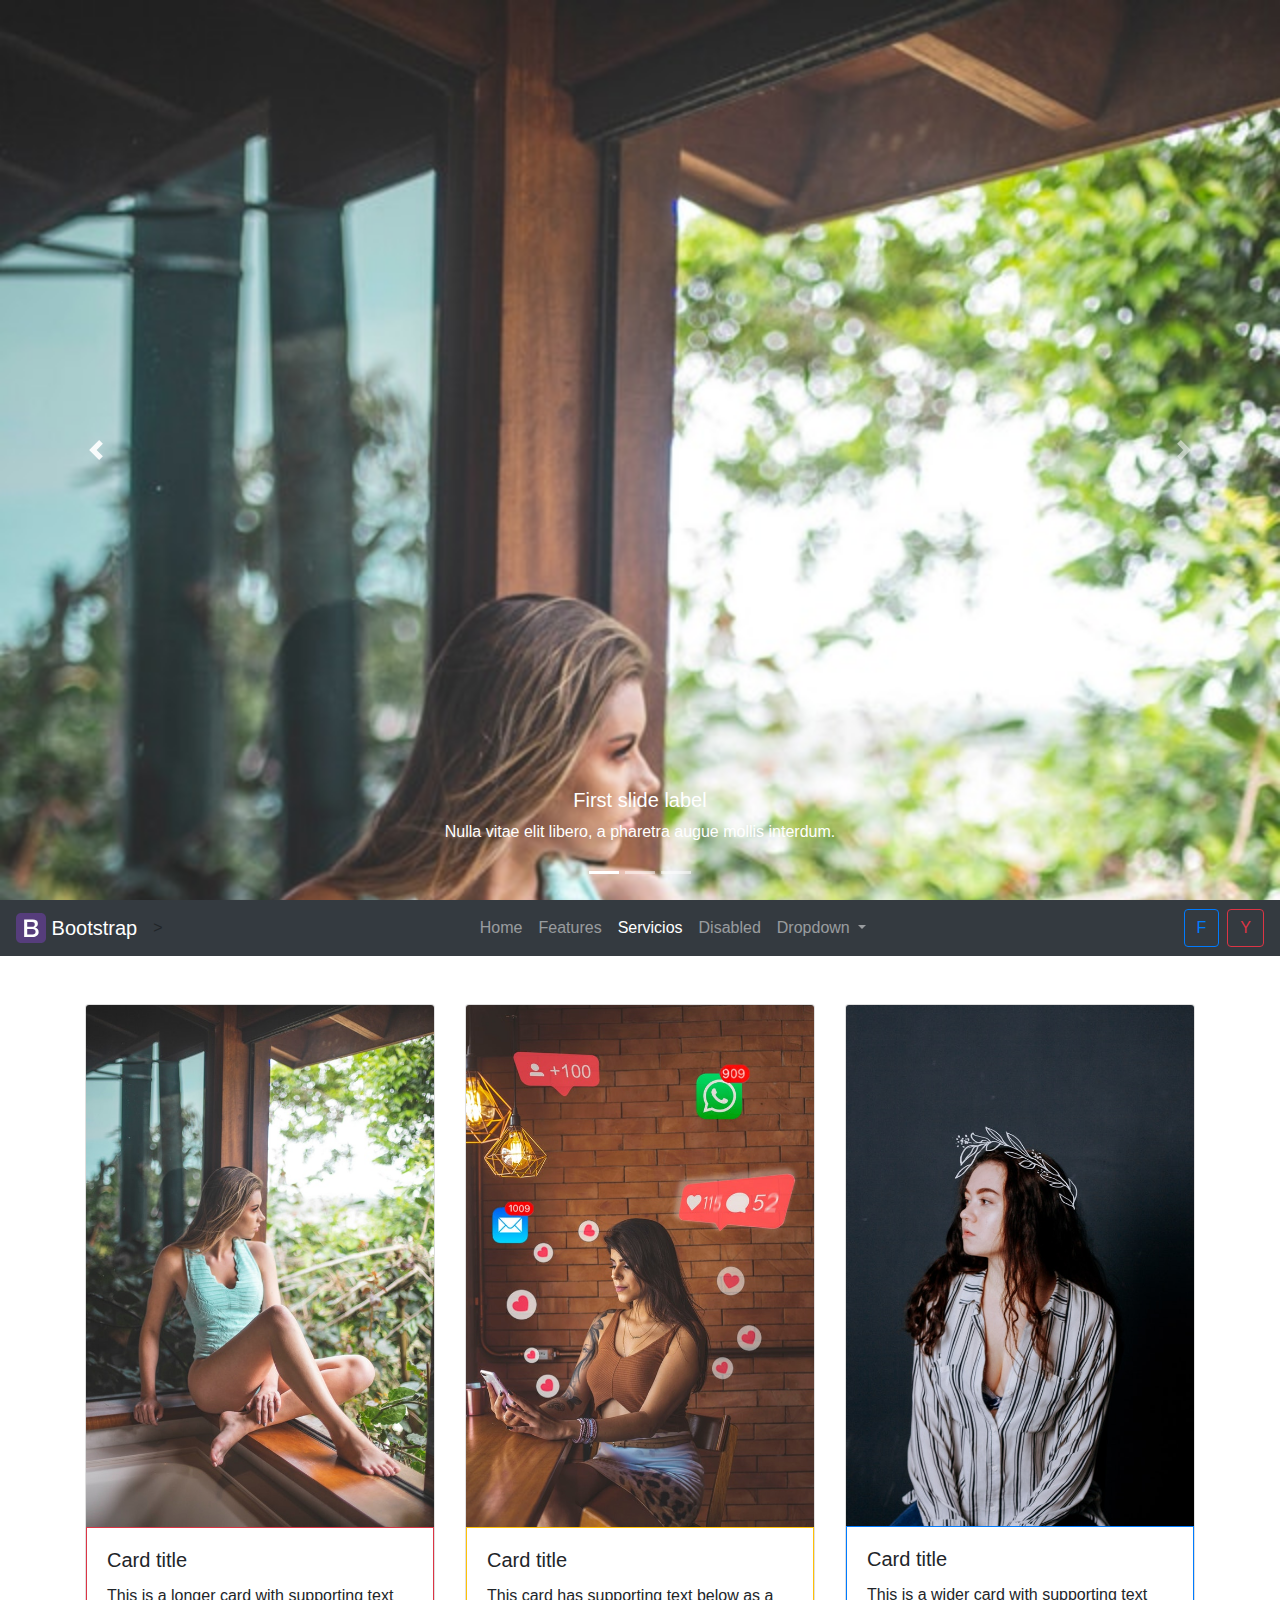
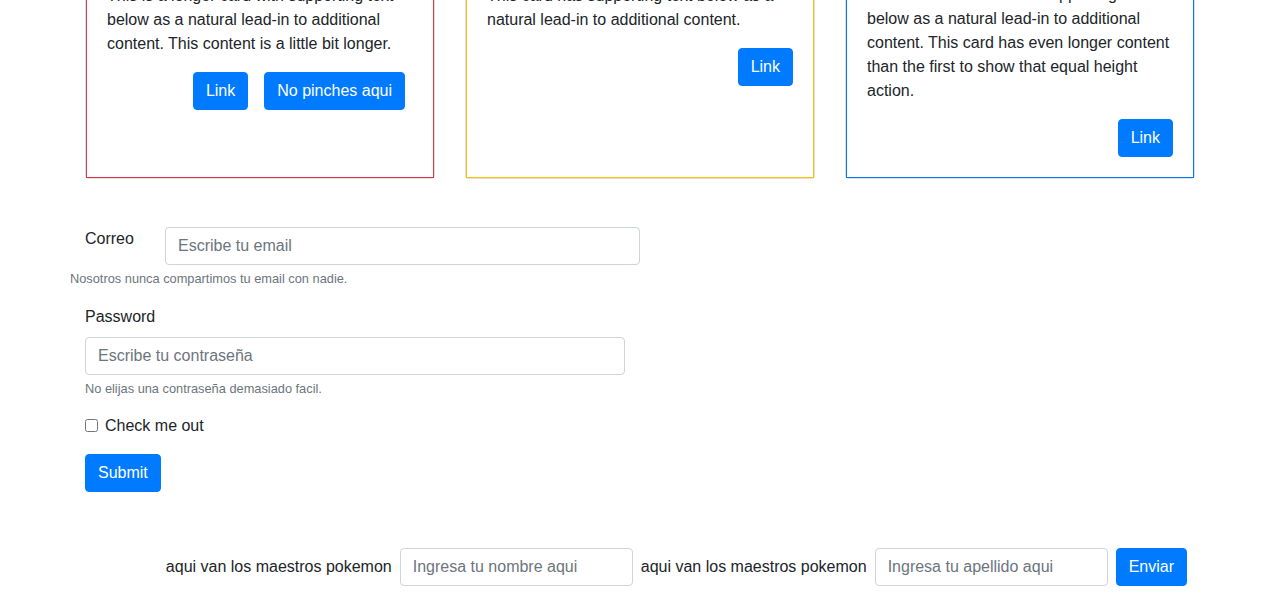
<file: Servicios2.html>
<!DOCTYPE html>
<html lang="en">
<head>
    <meta charset="UTF-8">
    <meta name="viewport" content="width=device-width, initial-scale=1.0">
    <meta http-equiv="X-UA-Compatible" content="ie=edge">
    <link rel="stylesheet" href="css/bootstrap.css">
    <link rel="stylesheet" href="css/estilos2.css">

    <title>Servicios</title>
</head>
<body>
        <div class="bd-example">
                <div id="carouselExampleCaptions" class="carousel slide" data-ride="carousel">
                  <ol class="carousel-indicators">
                    <li data-target="#carouselExampleCaptions" data-slide-to="0" class="active"></li>
                    <li data-target="#carouselExampleCaptions" data-slide-to="1"></li>
                    <li data-target="#carouselExampleCaptions" data-slide-to="2"></li>
                  </ol>
                  <div class="carousel-inner">
                    <div class="carousel-item active" style="height: 100vh">
                      <img src="imagen/woman 1.jpg" class="d-block w-100" alt="...">
                      <div class="carousel-caption d-none d-md-block">
                        <h5>First slide label</h5>
                        <p>Nulla vitae elit libero, a pharetra augue mollis interdum.</p>
                      </div>
                    </div>
                    <div class="carousel-item" style="height: 100vh">
                      <img src="imagen/woman 2.jpg" class="d-block w-100" alt="...">
                      <div class="carousel-caption d-none d-md-block">
                        <h5>Second slide label</h5>
                        <p>Lorem ipsum dolor sit amet, consectetur adipiscing elit.</p>
                      </div>
                    </div>
                    <div class="carousel-item" style="height: 100vh">
                      <img src="imagen/woman 3.jpg" class="d-block w-100" alt="...">
                      <div class="carousel-caption d-none d-md-block">
                        <h5>Third slide label</h5>
                        <p>Praesent commodo cursus magna, vel scelerisque nisl consectetur.</p>
                      </div>
                    </div>
                  </div>
                  <a class="carousel-control-prev" href="#carouselExampleCaptions" role="button" data-slide="prev">
                    <span class="carousel-control-prev-icon" aria-hidden="true"></span>
                    <span class="sr-only">Previous</span>
                  </a>
                  <a class="carousel-control-next" href="#carouselExampleCaptions" role="button" data-slide="next">
                    <span class="carousel-control-next-icon" aria-hidden="true"></span>
                    <span class="sr-only">Next</span>
                  </a>
                </div>
              </div>
    </div>
    <!-- inicio navbar -->
    <nav class="navbar navbar-dark bg-dark navbar-expand-md sticky-top">
                <button class="navbar-toggler navbar-toggler-right" type="button" data-toggle="collapse" data-target="#navbarTogglerDemo01" aria-controls="navbarTogglerDemo01" aria-expanded="false" aria-label="Toggle navigation">
                                <span class="navbar-toggler-icon"></span>
                              </button>
                <a class="navbar-brand" href="nuevoindex5.html">
                                <img src="imagen/bootstrap-solid.svg" width="30" height="30" class="d-inline-block align-top" alt="">
                                Bootstrap
                              </a>
                              <div class="collapse navbar-collapse" id="navbarTogglerDemo01">>
                              <div class="navbar-nav mr-auto ml-auto text-center">
                                        <a class="nav-item nav-link" href="nuevoindex6.html">Home</a>
                                        <a class="nav-item nav-link" href="#">Features</a>
                                        <a class="nav-item nav-link active" href="Servicios.html">Servicios</a>
                                        <a class="nav-item nav-link" href="#" tabindex="-1" aria-disabled="true">Disabled</a>
                                        <li class="nav-item dropdown">
                                            <a class="nav-link dropdown-toggle" href="#" id="navbarDropdown" role="button" data-toggle="dropdown" aria-haspopup="true" aria-expanded="false">
                                              Dropdown
                                            </a>
                                            <div class="dropdown-menu" aria-labelledby="navbarDropdown">
                                              <a class="dropdown-item" href="#">Carry on my wayward son</a>
                                              <a class="dropdown-item" href="#">Starboy</a>
                                              <div class="dropdown-divider"></div>
                                              <a class="dropdown-item" href="#">Dust in the wind</a>
                                            </div>
                                          </li>
                                      </div>
                                      <div class="d-flex flex-row justify-content-center">
                                              <a href="https://www.facebook.com/" class="btn btn-outline-primary mr-2">F</a>
                                              <a href="https://www.youtube.com/" class="btn btn-outline-danger">Y</a>
                                              
                                      </div>
                                </div>
                                
            </nav> 
            <!-- fin navbar -->

            <!-- inicio de card -->
            <div class="container">
                <div class="card-deck mt-auto pt-5">
                                <div class="card">
                                 <a href="" data-toggle="modal" data-target="#exampleModal"> <img src="imagen/woman 1.jpg" class="card-img-top" alt="..." data-toggle="tooltip" data-placement="top" title="Esta imagen es utilizada como ejemplo"></a>
                                  <div class="card-body border border-danger">
                                    <h5 class="card-title">Card title</h5>
                                    <p class="card-text">This is a longer card with supporting text below as a natural lead-in to additional content. This content is a little bit longer.</p>
                                    <div class="d-flex justify-content-end">
                                    <a class="btn btn-primary mx-2" href="https://www.pexels.com/photo/woman-in-teal-swimsuit-sitting-by-the-window-1776906/" role="button">Link</a>
                                    <!-- modal  -->
                                    <!-- Button trigger modal -->
                                        <button type="button" class="btn btn-primary mx-2" data-toggle="modal" data-target="#exampleModal">
                                            No pinches aqui
                                        </button>
                                        
                                        <!-- Modal -->
                                        <div class="modal fade" id="exampleModal" tabindex="-1" role="dialog" aria-labelledby="exampleModalLabel" aria-hidden="true">
                                            <div class="modal-dialog" role="document">
                                            <div class="modal-content">
                                                <div class="modal-header">
                                                <h5 class="modal-title" id="exampleModalLabel">Vaya que eres curioso</h5>
                                                <button type="button" class="close" data-dismiss="modal" aria-label="Close">
                                                    <span aria-hidden="true">&times;</span>
                                                </button>
                                                </div>
                                                <div class="modal-body">
                                                En vista de tu curiosidad debes saber que avengers durara 4 horas
                                                </div>
                                                <div class="modal-footer">
                                                <button type="button" class="btn btn-secondary" data-dismiss="modal">Close</button>
                                                <button type="button" class="btn btn-primary">Save changes</button>
                                                </div>
                                            </div>
                                            </div>
                                        </div>
                                </div>
                                  </div>
                                </div>
                                <div class="card">
                                  <img src="imagen/woman 2.jpg" class="card-img-top" alt="..."  data-toggle="tooltip" data-placement="top" title="Esta imagen es utilizada como fotografia de prueba">
                                  <div class="card-body border border-warning">
                                    <h5 class="card-title">Card title</h5>
                                    <p class="card-text">This card has supporting text below as a natural lead-in to additional content.</p>
                                    <div class="d-flex justify-content-end">
                                    <a class="btn btn-primary" href="https://www.pexels.com/photo/sitting-woman-using-smartphone-with-hearts-and-smartphone-icons-2055500/" role="button">Link</a>
                                </div>
                                  </div>
                                </div>
                                <div class="card">
                                  <img src="imagen/woman 3.jpg" class="card-img-top" alt="..."  data-toggle="tooltip" data-placement="top" title="lo mismo pero diferente">
                                  <div class="card-body border border-primary">
                                    <h5 class="card-title">Card title</h5>
                                    <p class="card-text">This is a wider card with supporting text below as a natural lead-in to additional content. This card has even longer content than the first to show that equal height action.</p>
                                    <div class="d-flex justify-content-end">

                                    <a class="btn btn-primary" href="https://www.pexels.com/photo/woman-looking-sideways-2093301/" role="button">Link</a> 
                                </div>
                                  </div>
                                </div>
                              </div>
                              <!-- fin card -->
                        <div class="row">
                            <div class="col-6"> 
                              <form>
                                <div class="form-group mt-5 row">
                                  <label for="exampleInputEmail1" class="col-2 align-items-center">Correo</label>
                                  <input type="email" class="form-control col-10" id="exampleInputEmail1" aria-describedby="emailHelp" placeholder="Escribe tu email">
                                  <small id="emailHelp" class="form-text text-muted">Nosotros nunca compartimos tu email con nadie.</small>
                                </div>
                                <div class="form-group">
                                  <label for="exampleInputPassword1">Password</label>
                                  <input type="password" class="form-control" id="exampleInputPassword1" placeholder="Escribe tu contraseña">
                                  <small id="emailHelp" class="form-text text-muted">No elijas una contraseña demasiado facil.</small>
                                </div>
                                <div class="form-group form-check">
                                  <input type="checkbox" class="form-check-input" id="exampleCheck1">
                                  <label class="form-check-label" for="exampleCheck1">Check me out</label>
                                </div>
                                <button type="submit" class="btn btn-primary">Submit</button>
                              </form>
                            </div>
                            </div>

                        <div>
                          <form action="" class="form-inline mt-5 justify-content-end flex-column flex-md-row">
                            <div class="form-group my-2">
                              <label for="" class="mx-2">aqui van los maestros pokemon</label>
                            <input type="text" placeholder="Ingresa tu nombre aqui" class="form-control">
                            </div>

                            <div class="form-group my-2">
                                <label for="" class="mx-2">aqui van los maestros pokemon</label>
                              <input type="text" placeholder="Ingresa tu apellido aqui" class="form-control">
                              </div>
                              <div class="form-group mx-2 my-2">
                                  <button class="btn btn-primary">Enviar</button>
                                </div>
                          </form>
                        </div>

                        

</div>
      

    <script src="https://code.jquery.com/jquery-3.3.1.slim.min.js" integrity="sha384-q8i/X+965DzO0rT7abK41JStQIAqVgRVzpbzo5smXKp4YfRvH+8abtTE1Pi6jizo" crossorigin="anonymous"></script>
<script src="https://cdnjs.cloudflare.com/ajax/libs/popper.js/1.14.7/umd/popper.min.js" integrity="sha384-UO2eT0CpHqdSJQ6hJty5KVphtPhzWj9WO1clHTMGa3JDZwrnQq4sF86dIHNDz0W1" crossorigin="anonymous"></script>
<script src="https://stackpath.bootstrapcdn.com/bootstrap/4.3.1/js/bootstrap.min.js" integrity="sha384-JjSmVgyd0p3pXB1rRibZUAYoIIy6OrQ6VrjIEaFf/nJGzIxFDsf4x0xIM+B07jRM" crossorigin="anonymous"></script>
<script>$(function () {
  $('[data-toggle="tooltip"]').tooltip()
})
</script>
</body>
</html>
</file>
<file: css/estilos2.css>
.borde{border: 1px #000 solid; text-align: center; height: 50px;}
.color1{background: #0000}
.color2{background: #fcc314}
.color3{background: #94ac3c}
.color4{background: #295ba7}
.color5{background: #295ba7; height: 500px;}
.slider{
background: url(imagen/madera.jpg);
height: 100vh;
background-size: cover;
background-position: center;
}
</file>
